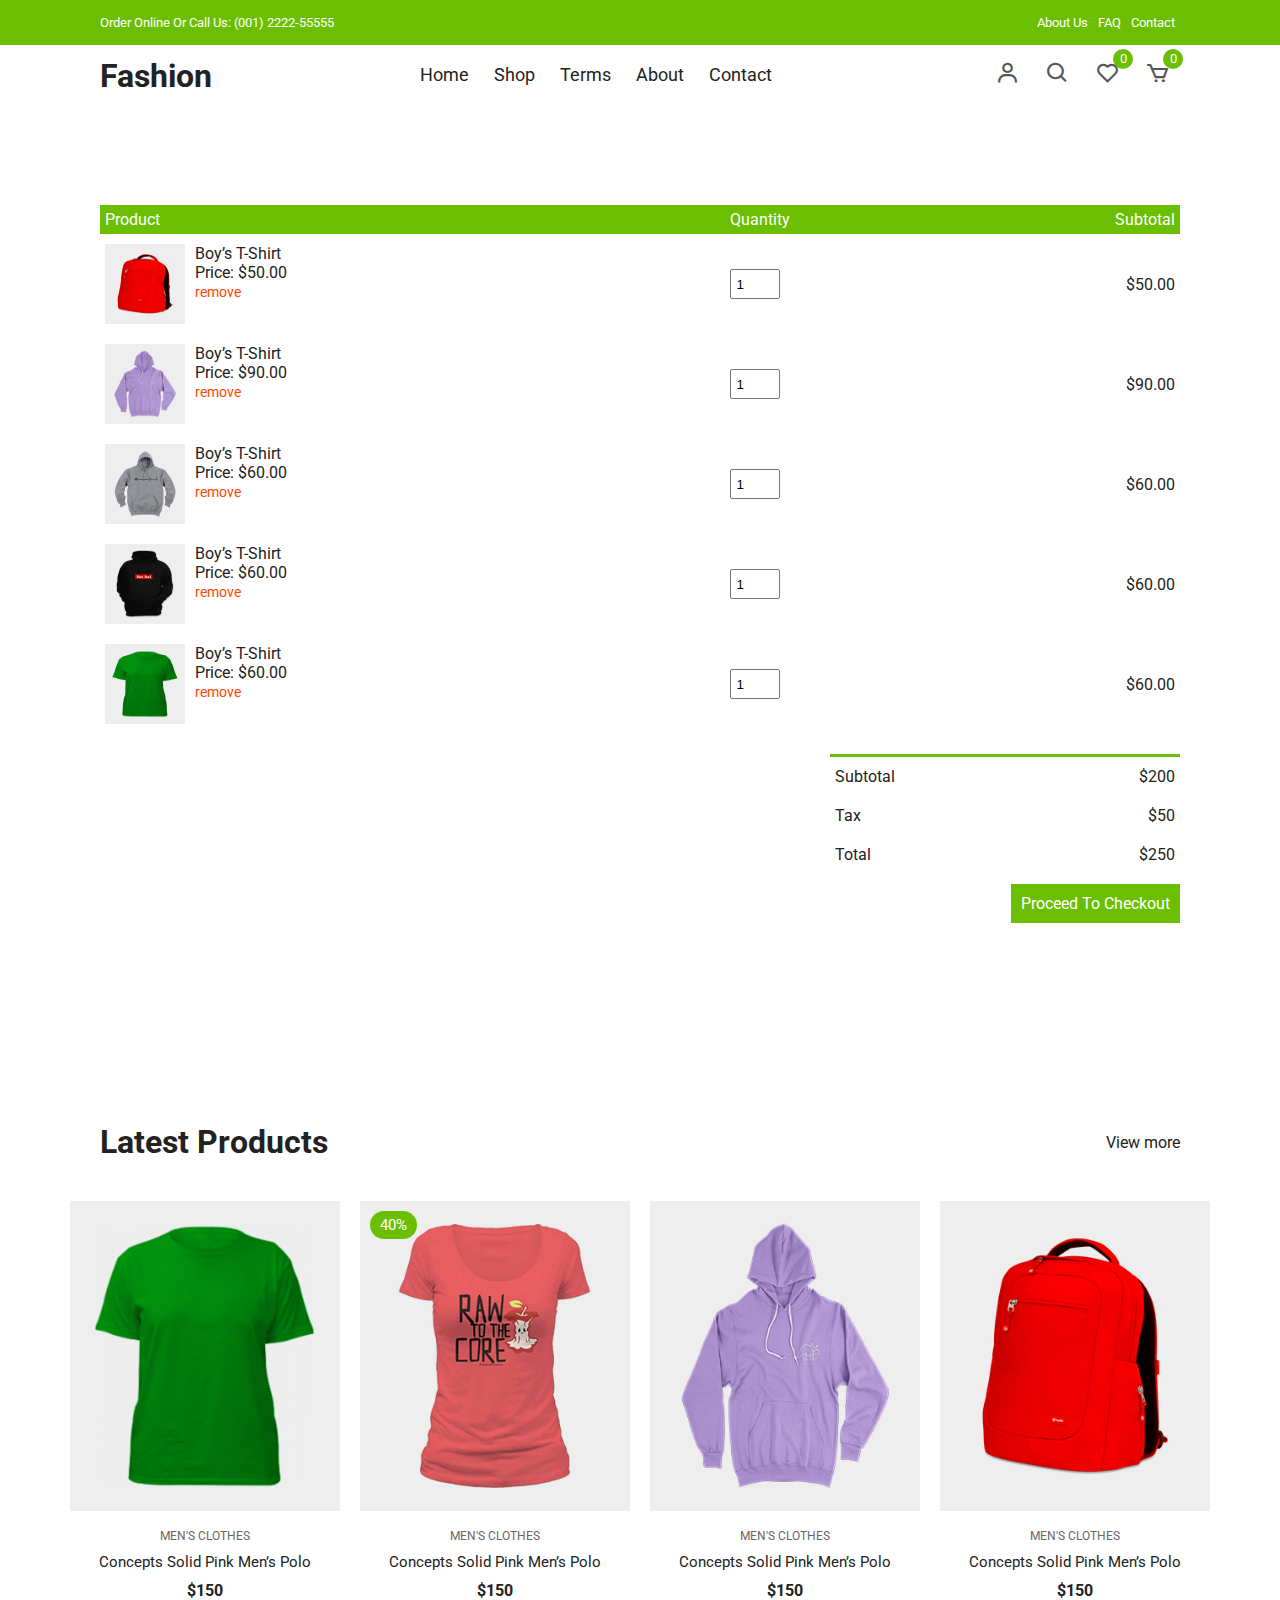
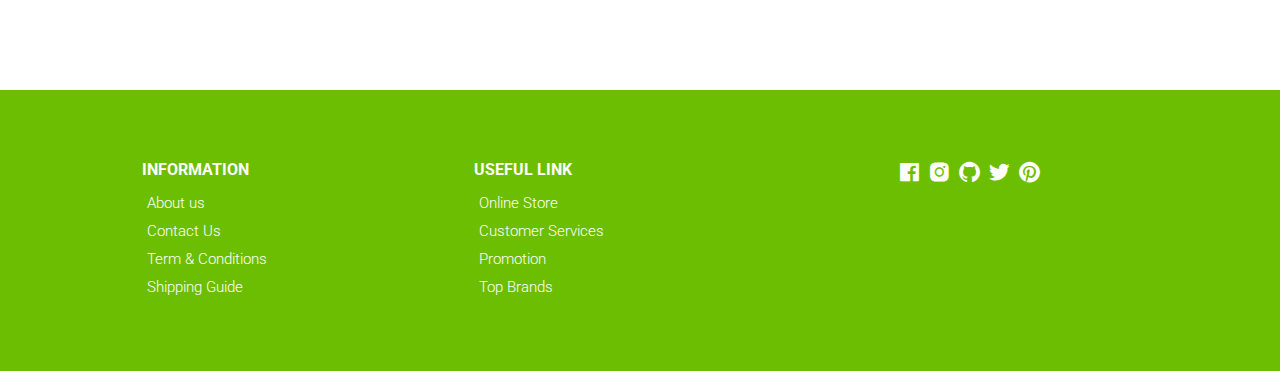
<file: FASHION STORE/cart.html>
<!DOCTYPE html>
<html lang="en">

<head>
    <meta charset="UTF-8" />
    <meta name="viewport" content="width=device-width, initial-scale=1.0" />
    <!-- Box icons -->
    <link rel="stylesheet" href="https://cdn.jsdelivr.net/npm/boxicons@latest/css/boxicons.min.css" />
    <!-- Custom StyleSheet -->
    <link rel="stylesheet" href="./css/styles.css" />
    <title>Your Cart</title>
</head>

<body>
    <!-- Navigation -->
    <div class="top-nav">
        <div class="container d-flex">
            <p>Order Online Or Call Us: (001) 2222-55555</p>
            <ul class="d-flex">
                <li><a href="#">About Us</a></li>
                <li><a href="#">FAQ</a></li>
                <li><a href="#">Contact</a></li>
            </ul>
        </div>
    </div>
    <div class="navigation">
        <div class="nav-center container d-flex">
            <a href="index.html" class="logo">
                <h1>Fashion</h1>
            </a>

            <ul class="nav-list d-flex">
                <li class="nav-item">
                    <a href="/" class="nav-link">Home</a>
                </li>
                <li class="nav-item">
                    <a href="product.html" class="nav-link">Shop</a>
                </li>
                <li class="nav-item">
                    <a href="#terms" class="nav-link">Terms</a>
                </li>
                <li class="nav-item">
                    <a href="#about" class="nav-link">About</a>
                </li>
                <li class="nav-item">
                    <a href="#contact" class="nav-link">Contact</a>
                </li>
                <li class="icons d-flex">
                    <a href="login.html" class="icon">
                        <i class="bx bx-user"></i>
                    </a>
                    <div class="icon">
                        <i class="bx bx-search"></i>
                    </div>
                    <div class="icon">
                        <i class="bx bx-heart"></i>
                        <span class="d-flex">0</span>
                    </div>
                    <a href="cart.html" class="icon">
                        <i class="bx bx-cart"></i>
                        <span class="d-flex">0</span>
                    </a>
                </li>
            </ul>

            <div class="icons d-flex">
                <a href="login.html" class="icon">
                    <i class="bx bx-user"></i>
                </a>
                <div class="icon">
                    <i class="bx bx-search"></i>
                </div>
                <div class="icon">
                    <i class="bx bx-heart"></i>
                    <span class="d-flex">0</span>
                </div>
                <a href="cart.html" class="icon">
                    <i class="bx bx-cart"></i>
                    <span class="d-flex">0</span>
                </a>
            </div>

            <div class="hamburger">
                <i class="bx bx-menu-alt-left"></i>
            </div>
        </div>
    </div>

    <!-- Cart Items -->
    <div class="container cart">
        <table>
            <tr>
                <th>Product</th>
                <th>Quantity</th>
                <th>Subtotal</th>
            </tr>
            <tr>
                <td>
                    <div class="cart-info">
                        <img src="./images/product-2.jpg" alt="" />
                        <div>
                            <p>Boy’s T-Shirt</p>
                            <span>Price: $50.00</span> <br />
                            <a href="#">remove</a>
                        </div>
                    </div>
                </td>
                <td><input type="number" value="1" min="1" /></td>
                <td>$50.00</td>
            </tr>
            <tr>
                <td>
                    <div class="cart-info">
                        <img src="./images/product-3.jpg" alt="" />
                        <div>
                            <p>Boy’s T-Shirt</p>
                            <span>Price: $90.00</span> <br />
                            <a href="#">remove</a>
                        </div>
                    </div>
                </td>
                <td><input type="number" value="1" min="1" /></td>
                <td>$90.00</td>
            </tr>
            <tr>
                <td>
                    <div class="cart-info">
                        <img src="./images/product-4.jpg" alt="" />
                        <div>
                            <p>Boy’s T-Shirt</p>
                            <span>Price: $60.00</span> <br />
                            <a href="#">remove</a>
                        </div>
                    </div>
                </td>
                <td><input type="number" value="1" min="1" /></td>
                <td>$60.00</td>
            </tr>
            <tr>
                <td>
                    <div class="cart-info">
                        <img src="./images/product-5.jpg" alt="" />
                        <div>
                            <p>Boy’s T-Shirt</p>
                            <span>Price: $60.00</span> <br />
                            <a href="#">remove</a>
                        </div>
                    </div>
                </td>
                <td><input type="number" value="1" min="1" /></td>
                <td>$60.00</td>
            </tr>
            <tr>
                <td>
                    <div class="cart-info">
                        <img src="./images/product-6.jpg" alt="" />
                        <div>
                            <p>Boy’s T-Shirt</p>
                            <span>Price: $60.00</span> <br />
                            <a href="#">remove</a>
                        </div>
                    </div>
                </td>
                <td><input type="number" value="1" min="1" /></td>
                <td>$60.00</td>
            </tr>
        </table>
        <div class="total-price">
            <table>
                <tr>
                    <td>Subtotal</td>
                    <td>$200</td>
                </tr>
                <tr>
                    <td>Tax</td>
                    <td>$50</td>
                </tr>
                <tr>
                    <td>Total</td>
                    <td>$250</td>
                </tr>
            </table>
            <a href="#" class="checkout btn">Proceed To Checkout</a>
        </div>
    </div>

    <!-- Latest Products -->
    <section class="section featured">
        <div class="top container">
            <h1>Latest Products</h1>
            <a href="#" class="view-more">View more</a>
        </div>
        <div class="product-center container">
            <div class="product-item">
                <div class="overlay">
                    <a href="" class="product-thumb">
                        <img src="./images/product-6.jpg" alt="" />
                    </a>
                </div>
                <div class="product-info">
                    <span>MEN'S CLOTHES</span>
                    <a href="">Concepts Solid Pink Men’s Polo</a>
                    <h4>$150</h4>
                </div>
                <ul class="icons">
                    <li><i class="bx bx-heart"></i></li>
                    <li><i class="bx bx-search"></i></li>
                    <li><i class="bx bx-cart"></i></li>
                </ul>
            </div>
            <div class="product-item">
                <div class="overlay">
                    <a href="" class="product-thumb">
                        <img src="./images/product-1.jpg" alt="" />
                    </a>
                    <span class="discount">40%</span>
                </div>
                <div class="product-info">
                    <span>MEN'S CLOTHES</span>
                    <a href="">Concepts Solid Pink Men’s Polo</a>
                    <h4>$150</h4>
                </div>
                <ul class="icons">
                    <li><i class="bx bx-heart"></i></li>
                    <li><i class="bx bx-search"></i></li>
                    <li><i class="bx bx-cart"></i></li>
                </ul>
            </div>
            <div class="product-item">
                <div class="overlay">
                    <a href="" class="product-thumb">
                        <img src="./images/product-3.jpg" alt="" />
                    </a>
                </div>
                <div class="product-info">
                    <span>MEN'S CLOTHES</span>
                    <a href="">Concepts Solid Pink Men’s Polo</a>
                    <h4>$150</h4>
                </div>
                <ul class="icons">
                    <li><i class="bx bx-heart"></i></li>
                    <li><i class="bx bx-search"></i></li>
                    <li><i class="bx bx-cart"></i></li>
                </ul>
            </div>
            <div class="product-item">
                <div class="overlay">
                    <a href="" class="product-thumb">
                        <img src="./images/product-2.jpg" alt="" />
                    </a>
                </div>
                <div class="product-info">
                    <span>MEN'S CLOTHES</span>
                    <a href="">Concepts Solid Pink Men’s Polo</a>
                    <h4>$150</h4>
                </div>
                <ul class="icons">
                    <li><i class="bx bx-heart"></i></li>
                    <li><i class="bx bx-search"></i></li>
                    <li><i class="bx bx-cart"></i></li>
                </ul>
            </div>
        </div>
    </section>

    <!-- Footer -->
    <footer class="footer">
        <div class="row">
            <div class="col d-flex">
                <h4>INFORMATION</h4>
                <a href="">About us</a>
                <a href="">Contact Us</a>
                <a href="">Term & Conditions</a>
                <a href="">Shipping Guide</a>
            </div>
            <div class="col d-flex">
                <h4>USEFUL LINK</h4>
                <a href="">Online Store</a>
                <a href="">Customer Services</a>
                <a href="">Promotion</a>
                <a href="">Top Brands</a>
            </div>
            <div class="col d-flex">
                <span><i class="bx bxl-facebook-square"></i></span>
                <span><i class="bx bxl-instagram-alt"></i></span>
                <span><i class="bx bxl-github"></i></span>
                <span><i class="bx bxl-twitter"></i></span>
                <span><i class="bx bxl-pinterest"></i></span>
            </div>
        </div>
    </footer>

    <!-- Custom Script -->
    <script src="./js/index.js"></script>
</body>

</html>
</file>
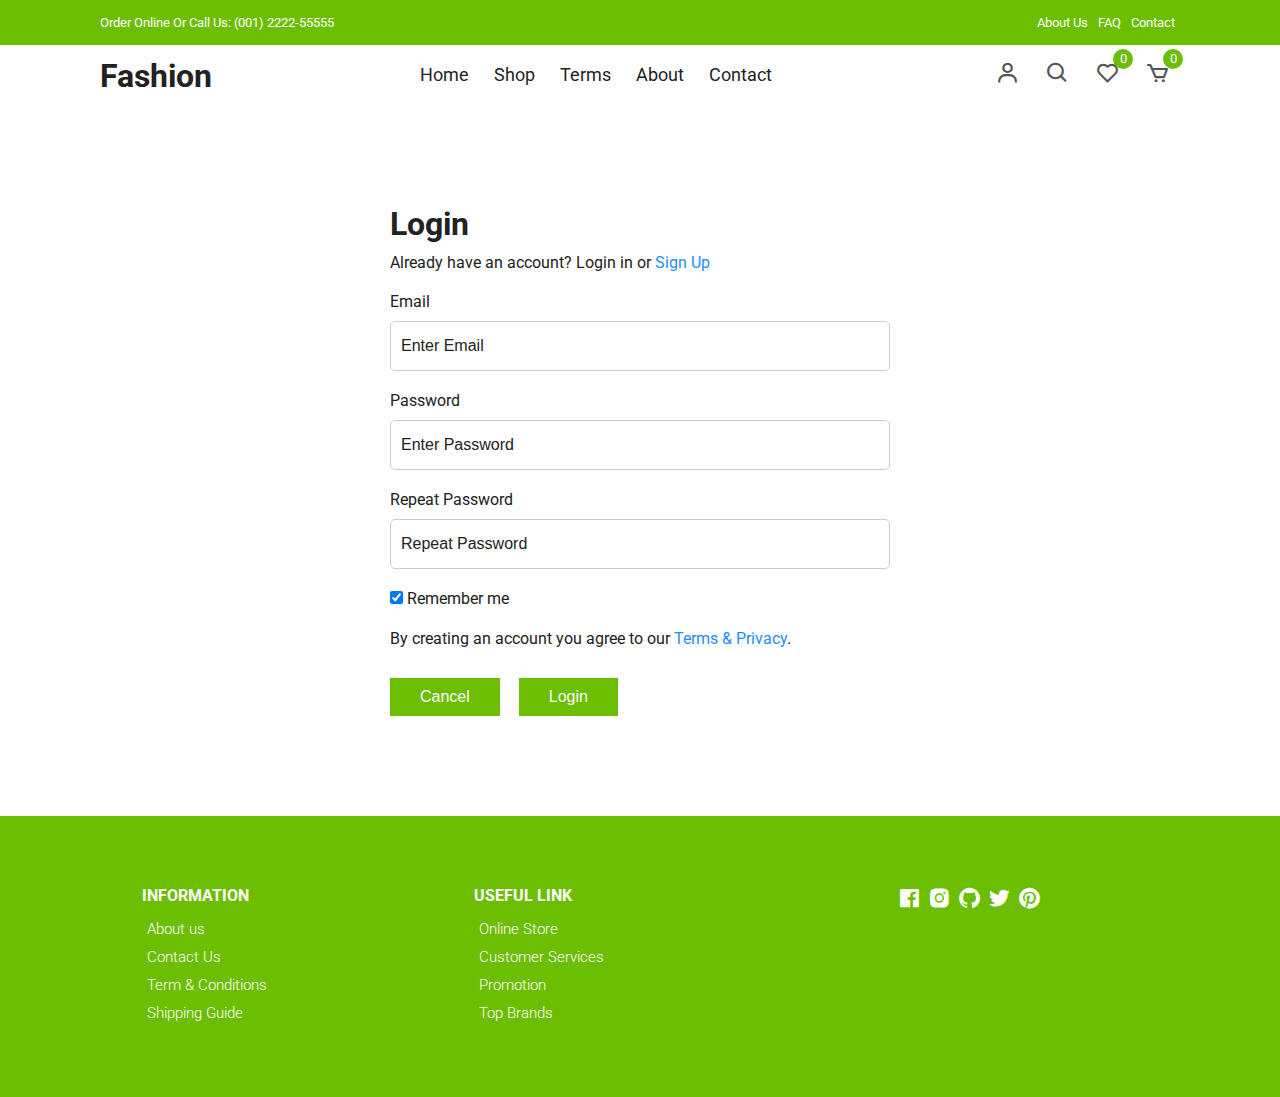
<file: FASHION STORE/login.html>
<!DOCTYPE html>
<html lang="en">

<head>
    <meta charset="UTF-8" />
    <meta name="viewport" content="width=device-width, initial-scale=1.0" />
    <!-- Box icons -->
    <link rel="stylesheet" href="https://cdn.jsdelivr.net/npm/boxicons@latest/css/boxicons.min.css" />
    <!-- Custom StyleSheet -->
    <link rel="stylesheet" href="./css/styles.css" />
    <title>Login</title>
</head>

<body>
    <!-- Navigation -->
    <div class="top-nav">
        <div class="container d-flex">
            <p>Order Online Or Call Us: (001) 2222-55555</p>
            <ul class="d-flex">
                <li><a href="#">About Us</a></li>
                <li><a href="#">FAQ</a></li>
                <li><a href="#">Contact</a></li>
            </ul>
        </div>
    </div>
    <div class="navigation">
        <div class="nav-center container d-flex">
            <a href="index.html" class="logo">
                <h1>Fashion</h1>
            </a>

            <ul class="nav-list d-flex">
                <li class="nav-item">
                    <a href="/" class="nav-link">Home</a>
                </li>
                <li class="nav-item">
                    <a href="product.html" class="nav-link">Shop</a>
                </li>
                <li class="nav-item">
                    <a href="#terms" class="nav-link">Terms</a>
                </li>
                <li class="nav-item">
                    <a href="#about" class="nav-link">About</a>
                </li>
                <li class="nav-item">
                    <a href="#contact" class="nav-link">Contact</a>
                </li>
                <li class="icons d-flex">
                    <a href="login.html" class="icon">
                        <i class="bx bx-user"></i>
                    </a>
                    <div class="icon">
                        <i class="bx bx-search"></i>
                    </div>
                    <div class="icon">
                        <i class="bx bx-heart"></i>
                        <span class="d-flex">0</span>
                    </div>
                    <a href="cart.html" class="icon">
                        <i class="bx bx-cart"></i>
                        <span class="d-flex">0</span>
                    </a>
                </li>
            </ul>

            <div class="icons d-flex">
                <a href="login.html" class="icon">
                    <i class="bx bx-user"></i>
                </a>
                <div class="icon">
                    <i class="bx bx-search"></i>
                </div>
                <div class="icon">
                    <i class="bx bx-heart"></i>
                    <span class="d-flex">0</span>
                </div>
                <a href="cart.html" class="icon">
                    <i class="bx bx-cart"></i>
                    <span class="d-flex">0</span>
                </a>
            </div>

            <div class="hamburger">
                <i class="bx bx-menu-alt-left"></i>
            </div>
        </div>
    </div>
    <!-- Login -->
    <div class="container">
        <div class="login-form">
            <form action="">
                <h1>Login</h1>
                <p>
                    Already have an account? Login in or
                    <a href="signup.html">Sign Up</a>
                </p>

                <label for="email">Email</label>
                <input type="text" placeholder="Enter Email" name="email" required />

                <label for="psw">Password</label>
                <input type="password" placeholder="Enter Password" name="psw" required />

                <label for="psw-repeat">Repeat Password</label>
                <input type="password" placeholder="Repeat Password" name="psw-repeat" required />

                <label>
            <input
              type="checkbox"
              checked="checked"
              name="remember"
              style="margin-bottom: 15px"
            />
            Remember me
          </label>

                <p>
                    By creating an account you agree to our
                    <a href="#">Terms & Privacy</a>.
                </p>

                <div class="buttons">
                    <button type="button" class="cancelbtn">Cancel</button>
                    <button type="submit" class="signupbtn">Login</button>
                </div>
            </form>
        </div>
    </div>

    <!-- Footer -->
    <footer class="footer">
        <div class="row">
            <div class="col d-flex">
                <h4>INFORMATION</h4>
                <a href="">About us</a>
                <a href="">Contact Us</a>
                <a href="">Term & Conditions</a>
                <a href="">Shipping Guide</a>
            </div>
            <div class="col d-flex">
                <h4>USEFUL LINK</h4>
                <a href="">Online Store</a>
                <a href="">Customer Services</a>
                <a href="">Promotion</a>
                <a href="">Top Brands</a>
            </div>
            <div class="col d-flex">
                <span><i class="bx bxl-facebook-square"></i></span>
                <span><i class="bx bxl-instagram-alt"></i></span>
                <span><i class="bx bxl-github"></i></span>
                <span><i class="bx bxl-twitter"></i></span>
                <span><i class="bx bxl-pinterest"></i></span>
            </div>
        </div>
    </footer>

    <!-- Custom Script -->
    <script src="./js/index.js"></script>
</body>

</html>
</file>
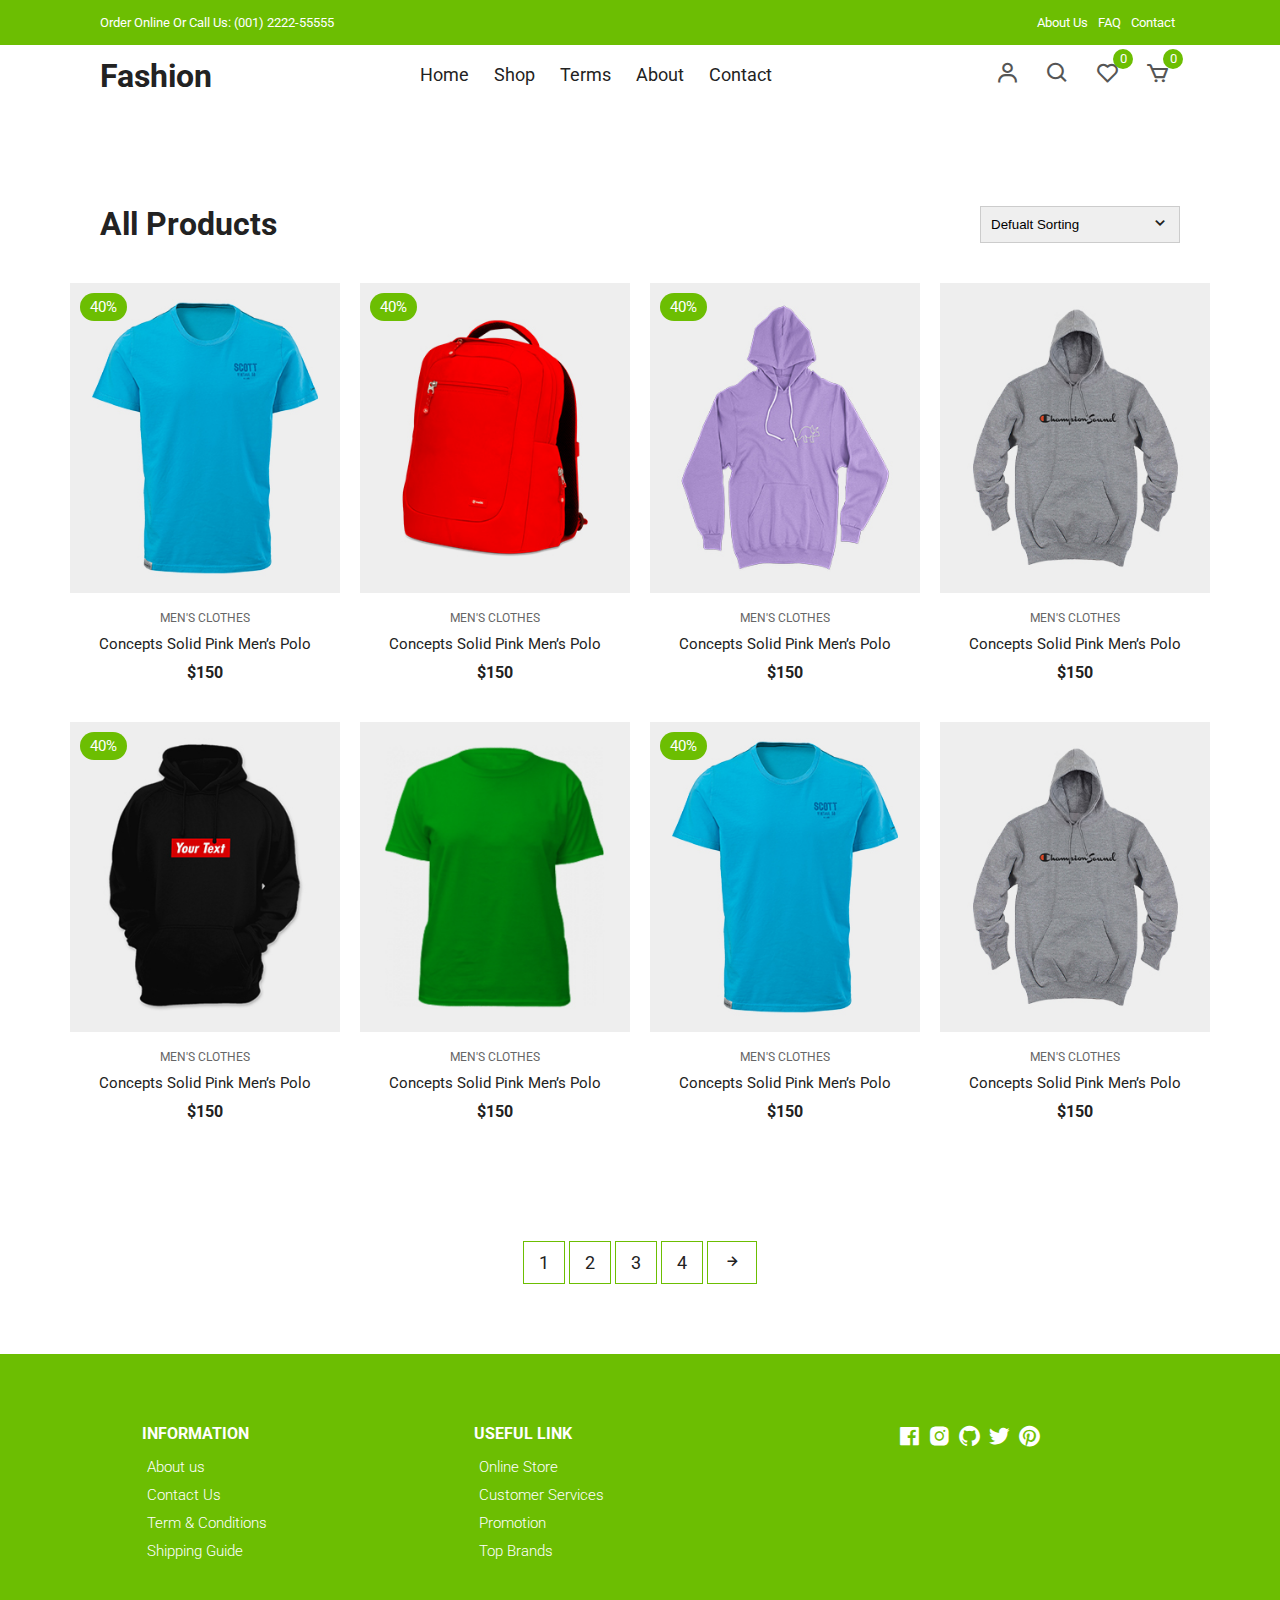
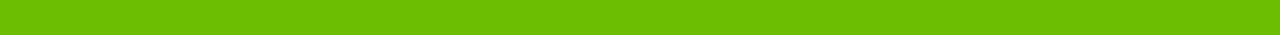
<file: FASHION STORE/product.html>
<!DOCTYPE html>
<html lang="en">

<head>
    <meta charset="UTF-8" />
    <meta name="viewport" content="width=device-width, initial-scale=1.0" />
    <!-- Box icons -->
    <link rel="stylesheet" href="https://cdn.jsdelivr.net/npm/boxicons@latest/css/boxicons.min.css" />
    <!-- Custom StyleSheet -->
    <link rel="stylesheet" href="./css/styles.css" />
    <title>Boy’s T-Shirt</title>
</head>

<body>
    <!-- Navigation -->
    <div class="top-nav">
        <div class="container d-flex">
            <p>Order Online Or Call Us: (001) 2222-55555</p>
            <ul class="d-flex">
                <li><a href="#">About Us</a></li>
                <li><a href="#">FAQ</a></li>
                <li><a href="#">Contact</a></li>
            </ul>
        </div>
    </div>
    <div class="navigation">
        <div class="nav-center container d-flex">
            <a href="index.html" class="logo">
                <h1>Fashion</h1>
            </a>

            <ul class="nav-list d-flex">
                <li class="nav-item">
                    <a href="/" class="nav-link">Home</a>
                </li>
                <li class="nav-item">
                    <a href="product.html" class="nav-link">Shop</a>
                </li>
                <li class="nav-item">
                    <a href="#terms" class="nav-link">Terms</a>
                </li>
                <li class="nav-item">
                    <a href="#about" class="nav-link">About</a>
                </li>
                <li class="nav-item">
                    <a href="#contact" class="nav-link">Contact</a>
                </li>
                <li class="icons d-flex">
                    <a href="login.html" class="icon">
                        <i class="bx bx-user"></i>
                    </a>
                    <div class="icon">
                        <i class="bx bx-search"></i>
                    </div>
                    <div class="icon">
                        <i class="bx bx-heart"></i>
                        <span class="d-flex">0</span>
                    </div>
                    <a href="cart.html" class="icon">
                        <i class="bx bx-cart"></i>
                        <span class="d-flex">0</span>
                    </a>
                </li>
            </ul>

            <div class="icons d-flex">
                <a href="login.html" class="icon">
                    <i class="bx bx-user"></i>
                </a>
                <div class="icon">
                    <i class="bx bx-search"></i>
                </div>
                <div class="icon">
                    <i class="bx bx-heart"></i>
                    <span class="d-flex">0</span>
                </div>
                <a href="cart.html" class="icon">
                    <i class="bx bx-cart"></i>
                    <span class="d-flex">0</span>
                </a>
            </div>

            <div class="hamburger">
                <i class="bx bx-menu-alt-left"></i>
            </div>
        </div>
    </div>

    <!-- All Products -->
    <section class="section all-products" id="products">
        <div class="top container">
            <h1>All Products</h1>
            <form>
                <select>
            <option value="1">Defualt Sorting</option>
            <option value="2">Sort By Price</option>
            <option value="3">Sort By Popularity</option>
            <option value="4">Sort By Sale</option>
            <option value="5">Sort By Rating</option>
          </select>
                <span><i class="bx bx-chevron-down"></i></span>
            </form>
        </div>
        <div class="product-center container">
            <div class="product-item">
                <div class="overlay">
                    <a href="productDetails.html" class="product-thumb">
                        <img src="./images/product-7.jpg" alt="" />
                    </a>
                    <span class="discount">40%</span>
                </div>
                <div class="product-info">
                    <span>MEN'S CLOTHES</span>
                    <a href="productDetails.html">Concepts Solid Pink Men’s Polo</a>
                    <h4>$150</h4>
                </div>
                <ul class="icons">
                    <li><i class="bx bx-heart"></i></li>
                    <li><i class="bx bx-search"></i></li>
                    <li><i class="bx bx-cart"></i></li>
                </ul>
            </div>
            <div class="product-item">
                <div class="overlay">
                    <a href="" class="product-thumb">
                        <img src="./images/product-2.jpg" alt="" />
                    </a>
                    <span class="discount">40%</span>
                </div>
                <div class="product-info">
                    <span>MEN'S CLOTHES</span>
                    <a href="">Concepts Solid Pink Men’s Polo</a>
                    <h4>$150</h4>
                </div>
                <ul class="icons">
                    <li><i class="bx bx-heart"></i></li>
                    <li><i class="bx bx-search"></i></li>
                    <li><i class="bx bx-cart"></i></li>
                </ul>
            </div>
            <div class="product-item">
                <div class="overlay">
                    <a href="" class="product-thumb">
                        <img src="./images/product-3.jpg" alt="" />
                    </a>
                    <span class="discount">40%</span>
                </div>
                <div class="product-info">
                    <span>MEN'S CLOTHES</span>
                    <a href="">Concepts Solid Pink Men’s Polo</a>
                    <h4>$150</h4>
                </div>
                <ul class="icons">
                    <li><i class="bx bx-heart"></i></li>
                    <li><i class="bx bx-search"></i></li>
                    <li><i class="bx bx-cart"></i></li>
                </ul>
            </div>
            <div class="product-item">
                <div class="overlay">
                    <a href="" class="product-thumb">
                        <img src="./images/product-4.jpg" alt="" />
                    </a>
                </div>
                <div class="product-info">
                    <span>MEN'S CLOTHES</span>
                    <a href="">Concepts Solid Pink Men’s Polo</a>
                    <h4>$150</h4>
                </div>
                <ul class="icons">
                    <li><i class="bx bx-heart"></i></li>
                    <li><i class="bx bx-search"></i></li>
                    <li><i class="bx bx-cart"></i></li>
                </ul>
            </div>
            <div class="product-item">
                <div class="overlay">
                    <a href="" class="product-thumb">
                        <img src="./images/product-5.jpg" alt="" />
                    </a>
                    <span class="discount">40%</span>
                </div>
                <div class="product-info">
                    <span>MEN'S CLOTHES</span>
                    <a href="">Concepts Solid Pink Men’s Polo</a>
                    <h4>$150</h4>
                </div>
                <ul class="icons">
                    <li><i class="bx bx-heart"></i></li>
                    <li><i class="bx bx-search"></i></li>
                    <li><i class="bx bx-cart"></i></li>
                </ul>
            </div>
            <div class="product-item">
                <div class="overlay">
                    <a href="" class="product-thumb">
                        <img src="./images/product-6.jpg" alt="" />
                    </a>
                </div>
                <div class="product-info">
                    <span>MEN'S CLOTHES</span>
                    <a href="">Concepts Solid Pink Men’s Polo</a>
                    <h4>$150</h4>
                </div>
                <ul class="icons">
                    <li><i class="bx bx-heart"></i></li>
                    <li><i class="bx bx-search"></i></li>
                    <li><i class="bx bx-cart"></i></li>
                </ul>
            </div>
            <div class="product-item">
                <div class="overlay">
                    <a href="" class="product-thumb">
                        <img src="./images/product-7.jpg" alt="" />
                    </a>
                    <span class="discount">40%</span>
                </div>
                <div class="product-info">
                    <span>MEN'S CLOTHES</span>
                    <a href="">Concepts Solid Pink Men’s Polo</a>
                    <h4>$150</h4>
                </div>
                <ul class="icons">
                    <li><i class="bx bx-heart"></i></li>
                    <li><i class="bx bx-search"></i></li>
                    <li><i class="bx bx-cart"></i></li>
                </ul>
            </div>
            <div class="product-item">
                <div class="overlay">
                    <a href="" class="product-thumb">
                        <img src="./images/product-4.jpg" alt="" />
                    </a>
                </div>
                <div class="product-info">
                    <span>MEN'S CLOTHES</span>
                    <a href="">Concepts Solid Pink Men’s Polo</a>
                    <h4>$150</h4>
                </div>
                <ul class="icons">
                    <li><i class="bx bx-heart"></i></li>
                    <li><i class="bx bx-search"></i></li>
                    <li><i class="bx bx-cart"></i></li>
                </ul>
            </div>
        </div>
    </section>
    <section class="pagination">
        <div class="container">
            <span>1</span> <span>2</span> <span>3</span> <span>4</span>
            <span><i class="bx bx-right-arrow-alt"></i></span>
        </div>
    </section>
    <!-- Footer -->
    <footer class="footer">
        <div class="row">
            <div class="col d-flex">
                <h4>INFORMATION</h4>
                <a href="">About us</a>
                <a href="">Contact Us</a>
                <a href="">Term & Conditions</a>
                <a href="">Shipping Guide</a>
            </div>
            <div class="col d-flex">
                <h4>USEFUL LINK</h4>
                <a href="">Online Store</a>
                <a href="">Customer Services</a>
                <a href="">Promotion</a>
                <a href="">Top Brands</a>
            </div>
            <div class="col d-flex">
                <span><i class="bx bxl-facebook-square"></i></span>
                <span><i class="bx bxl-instagram-alt"></i></span>
                <span><i class="bx bxl-github"></i></span>
                <span><i class="bx bxl-twitter"></i></span>
                <span><i class="bx bxl-pinterest"></i></span>
            </div>
        </div>
    </footer>
    <!-- Custom Script -->
    <script src="./js/index.js"></script>
</body>

</html>
</file>
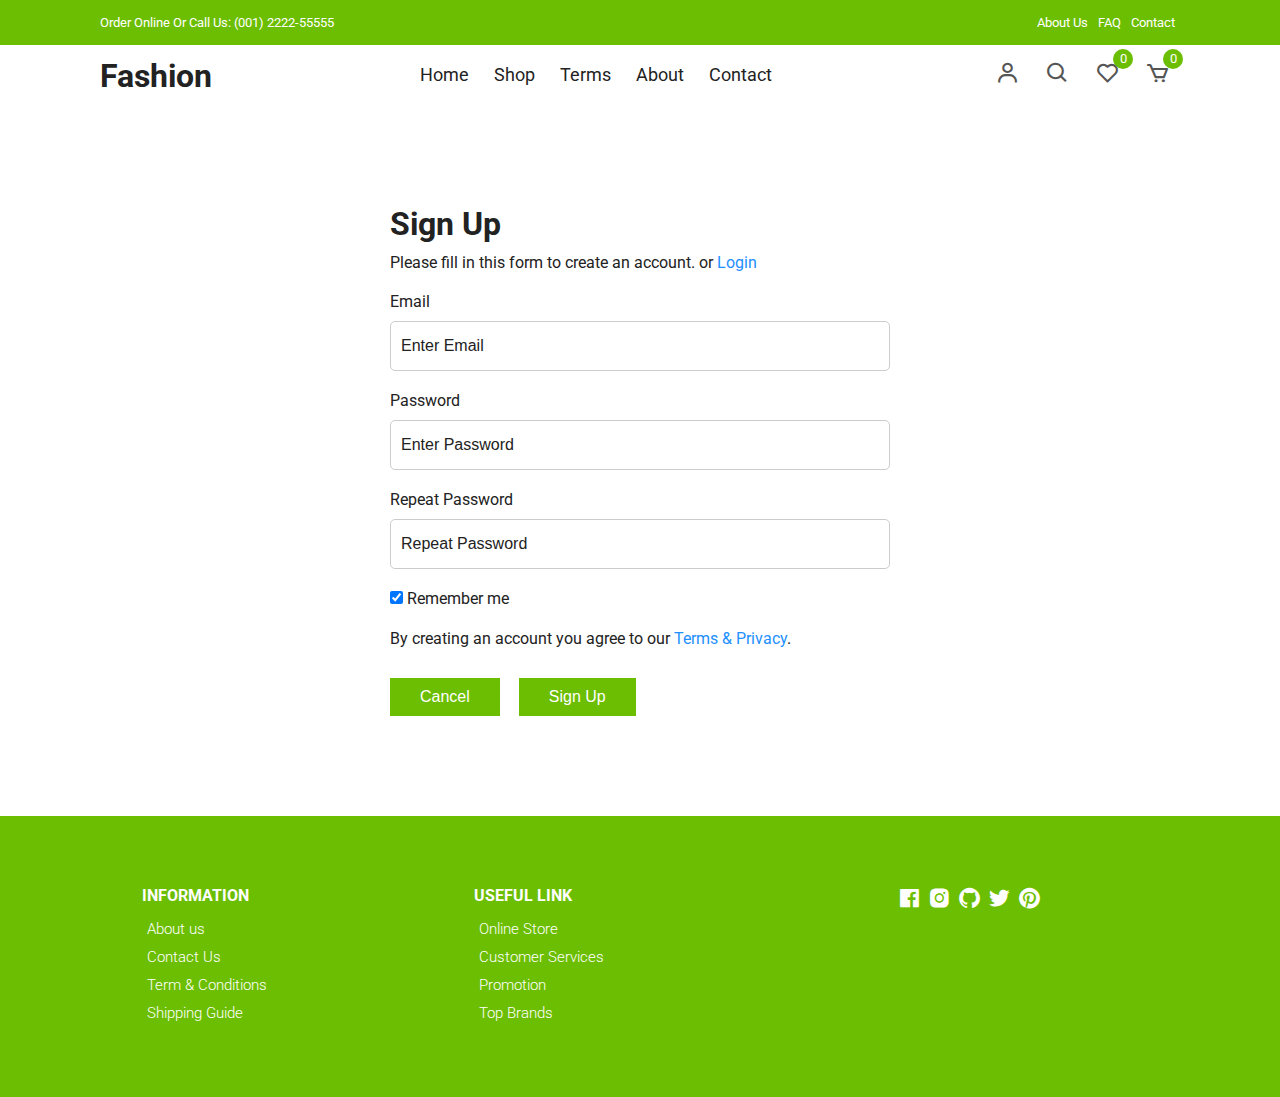
<file: FASHION STORE/signup.html>
<!DOCTYPE html>
<html lang="en">

<head>
    <meta charset="UTF-8" />
    <meta name="viewport" content="width=device-width, initial-scale=1.0" />
    <!-- Box icons -->
    <link rel="stylesheet" href="https://cdn.jsdelivr.net/npm/boxicons@latest/css/boxicons.min.css" />
    <!-- Custom StyleSheet -->
    <link rel="stylesheet" href="./css/styles.css" />
    <title>Sign Up</title>
</head>

<body>
    <!-- Navigation -->
    <div class="top-nav">
        <div class="container d-flex">
            <p>Order Online Or Call Us: (001) 2222-55555</p>
            <ul class="d-flex">
                <li><a href="#">About Us</a></li>
                <li><a href="#">FAQ</a></li>
                <li><a href="#">Contact</a></li>
            </ul>
        </div>
    </div>
    <div class="navigation">
        <div class="nav-center container d-flex">
            <a href="index.html" class="logo">
                <h1>Fashion</h1>
            </a>

            <ul class="nav-list d-flex">
                <li class="nav-item">
                    <a href="/" class="nav-link">Home</a>
                </li>
                <li class="nav-item">
                    <a href="product.html" class="nav-link">Shop</a>
                </li>
                <li class="nav-item">
                    <a href="#terms" class="nav-link">Terms</a>
                </li>
                <li class="nav-item">
                    <a href="#about" class="nav-link">About</a>
                </li>
                <li class="nav-item">
                    <a href="#contact" class="nav-link">Contact</a>
                </li>
                <li class="icons d-flex">
                    <a href="login.html" class="icon">
                        <i class="bx bx-user"></i>
                    </a>
                    <div class="icon">
                        <i class="bx bx-search"></i>
                    </div>
                    <div class="icon">
                        <i class="bx bx-heart"></i>
                        <span class="d-flex">0</span>
                    </div>
                    <a href="cart.html" class="icon">
                        <i class="bx bx-cart"></i>
                        <span class="d-flex">0</span>
                    </a>
                </li>
            </ul>

            <div class="icons d-flex">
                <a href="login.html" class="icon">
                    <i class="bx bx-user"></i>
                </a>
                <div class="icon">
                    <i class="bx bx-search"></i>
                </div>
                <div class="icon">
                    <i class="bx bx-heart"></i>
                    <span class="d-flex">0</span>
                </div>
                <a href="cart.html" class="icon">
                    <i class="bx bx-cart"></i>
                    <span class="d-flex">0</span>
                </a>
            </div>

            <div class="hamburger">
                <i class="bx bx-menu-alt-left"></i>
            </div>
        </div>
    </div>
    <!-- Login -->
    <div class="container">
        <div class="login-form">
            <form action="">
                <h1>Sign Up</h1>
                <p>
                    Please fill in this form to create an account. or
                    <a href="login.html">Login</a>
                </p>

                <label for="email">Email</label>
                <input type="text" placeholder="Enter Email" name="email" required />

                <label for="psw">Password</label>
                <input type="password" placeholder="Enter Password" name="psw" required />

                <label for="psw-repeat">Repeat Password</label>
                <input type="password" placeholder="Repeat Password" name="psw-repeat" required />

                <label>
            <input
              type="checkbox"
              checked="checked"
              name="remember"
              style="margin-bottom: 15px"
            />
            Remember me
          </label>

                <p>
                    By creating an account you agree to our
                    <a href="#">Terms & Privacy</a>.
                </p>

                <div class="buttons">
                    <button type="button" class="cancelbtn">Cancel</button>
                    <button type="submit" class="signupbtn">Sign Up</button>
                </div>
            </form>
        </div>
    </div>

    <!-- Footer -->
    <footer class="footer">
        <div class="row">
            <div class="col d-flex">
                <h4>INFORMATION</h4>
                <a href="">About us</a>
                <a href="">Contact Us</a>
                <a href="">Term & Conditions</a>
                <a href="">Shipping Guide</a>
            </div>
            <div class="col d-flex">
                <h4>USEFUL LINK</h4>
                <a href="">Online Store</a>
                <a href="">Customer Services</a>
                <a href="">Promotion</a>
                <a href="">Top Brands</a>
            </div>
            <div class="col d-flex">
                <span><i class="bx bxl-facebook-square"></i></span>
                <span><i class="bx bxl-instagram-alt"></i></span>
                <span><i class="bx bxl-github"></i></span>
                <span><i class="bx bxl-twitter"></i></span>
                <span><i class="bx bxl-pinterest"></i></span>
            </div>
        </div>
    </footer>

    <!-- Custom Script -->
    <script src="./js/index.js"></script>
</body>

</html>
</file>
<file: FASHION STORE/css/styles.css>
/* Fonts */

@import url('https://fonts.googleapis.com/css2?family=Roboto:wght@100;300;400;500;700&display=swap');

/* Color Variables */

:root {
    --white: #fff;
    --black: #222;
    --green: #6cbe02;
    --grey1: #f0f0f0;
    --grey2: #e9d7d3;
}


/* Basic Reset */

*,
*::before,
*::after {
    margin: 0;
    padding: 0;
    box-sizing: inherit;
}

html {
    scroll-behavior: smooth;
    box-sizing: border-box;
    font-size: 62.5%;
}

body {
    font-family: 'Roboto', sans-serif;
    font-size: 1.6rem;
    background-color: var(--white);
    color: var(--black);
    font-weight: 400;
    font-style: normal;
}

a {
    text-decoration: none;
    color: var(--black);
}

li {
    list-style: none;
}

.container {
    max-width: 114rem;
    margin: 0 auto;
    padding: 0 3rem;
}

.d-flex {
    display: flex;
    align-items: center;
}


/* 
=================
Header
=================
*/

.header {
    position: relative;
    min-height: 100vh;
    overflow-x: hidden;
}

.top-nav {
    background-color: var(--green);
    font-size: 1.3rem;
    color: var(--white);
}

.top-nav div {
    justify-content: space-between;
    height: 4.5rem;
}

.top-nav a {
    color: var(--white);
    padding: 0 0.5rem;
}


/* 
=================
Navigation
=================
*/

.navigation {
    height: 6rem;
    line-height: 6rem;
}

.nav-center {
    justify-content: space-between;
}

.nav-list .icons {
    display: none;
}

.nav-center .nav-item:not(:last-child) {
    margin-right: 0.5rem;
}

.nav-center .nav-link {
    font-size: 1.8rem;
    padding: 1rem;
}

.nav-center .nav-link:hover {
    color: var(--green);
}

.nav-center .hamburger {
    display: none;
    font-size: 2.3rem;
    color: var(--black);
    cursor: pointer;
}


/* Icons */

.icon {
    cursor: pointer;
    font-size: 2.5rem;
    padding: 0 1rem;
    color: #555;
    position: relative;
}

.icon:not(:last-child) {
    margin-right: 0.5rem;
}

.icon span {
    position: absolute;
    top: 3px;
    right: -3px;
    background-color: var(--green);
    color: var(--white);
    border-radius: 50%;
    font-size: 1.3rem;
    height: 2rem;
    width: 2rem;
    justify-content: center;
}

@media only screen and (max-width: 768px) {
    .nav-list {
        position: fixed;
        top: 12%;
        left: -35rem;
        flex-direction: column;
        align-items: flex-start;
        box-shadow: 5px 5px 10px rgba(0, 0, 0, 0.2);
        background-color: white;
        height: 100%;
        width: 0%;
        max-width: 35rem;
        z-index: 100;
        transition: all 300ms ease-in-out;
    }
    .nav-list.open {
        left: 0;
        width: 100%;
    }
    .nav-list .nav-item {
        margin: 0 0 1rem 0;
        width: 100%;
    }
    .nav-list .nav-link {
        font-size: 2rem;
        color: var(--black);
    }
    .nav-center .hamburger {
        display: block;
        color: var(--black);
        font-size: 3rem;
    }
    .icons {
        display: none;
    }
    .nav-list .icons {
        display: flex;
    }
    .top-nav ul {
        display: none;
    }
    .top-nav div {
        justify-content: center;
        height: 3rem;
    }
}


/* 
=================
Hero Area
=================
*/

.hero,
.hero .glide__slides {
    background-color: var(--grey2);
    position: relative;
    height: calc(100vh - 6rem);
    margin: 0 4rem;
    overflow: hidden;
}

.hero .center {
    display: flex;
    align-items: center;
    justify-content: center;
    position: relative;
    height: 100%;
    padding-top: 3rem;
}

.hero .left {
    position: absolute;
    top: 0%;
    left: 25rem;
    opacity: 0;
    transition: all 1000ms ease-in-out;
}

.hero .left h1 {
    font-size: 5rem;
    margin: 1rem 0;
}

.hero .left p {
    font-size: 1.6rem;
    margin-bottom: 1rem;
}

.hero .left .hero-btn {
    display: inline-block;
    padding: 1rem 3rem;
    font-size: 1.6rem;
    margin-top: 1rem;
    background-color: var(--green);
    color: white;
}

.hero .right {
    flex: 0 0 50%;
    height: 100%;
    position: relative;
    text-align: center;
}

.hero .right img {
    position: absolute;
    width: 55rem;
    opacity: 0;
    transition: all 1000ms ease-in-out;
}

.center .right img.img1 {
    width: 85%;
    right: -25%;
    bottom: -50%;
}

.center .right img.img2 {
    width: 90%;
    right: -40%;
    bottom: -40%;
}

.glide__slide--active .center .right img {
    bottom: -3%;
    opacity: 1;
}

.glide__slide--active .left {
    opacity: 1;
    top: 35%;
}


/*
======================
Hero Media Query
======================
*/

@media only screen and (max-width: 1500px) {
    .hero .left {
        left: 0;
    }
}

@media only screen and (max-width: 999px) {
    .glide__slide--active .left {
        top: 15%;
    }
    .center .right img.img1 {
        width: 90%;
    }
    .center .right img.img2 {
        width: 100%;
    }
}

@media only screen and (max-width: 567px) {
    .center .right img.img1 {
        width: 30rem;
    }
    .center .right img.img2 {
        width: 33rem;
    }
    .hero,
    .hero .glide__slides {
        margin: 0;
        padding: 0 3rem;
    }
    .hero .left h1 {
        font-size: 3rem;
    }
    .hero .left span {
        font-size: 1.4rem;
    }
    .hero .left p {
        font-size: 1.5rem;
        width: 80%;
    }
}


/* Category Section */

.section {
    padding: 10rem 0 5rem 0;
    overflow: hidden;
}

.cat-center {
    display: flex;
    align-items: center;
    justify-content: center;
    max-width: 114rem;
    margin: auto;
    padding: 0 3rem;
}

.cat-center .cat {
    max-width: 37rem;
    height: 25rem;
    overflow: hidden;
    position: relative;
    cursor: pointer;
    text-align: center;
}

.cat-center .cat:not(:last-child) {
    margin-right: 3rem;
}

.cat-center .cat img {
    width: 36.5rem;
    height: 100%;
    margin: auto;
    object-fit: cover;
    transition: all 2s ease;
}

.cat-center .cat:hover img {
    transform: scale(1.1);
}

.cat-center .cat div {
    position: absolute;
    bottom: 15%;
    left: 50%;
    transform: translateX(-50%);
    background-color: var(--white);
    width: 18rem;
    height: 5rem;
    line-height: 5rem;
    text-align: center;
    font-size: 2rem;
    font-weight: 500;
}

@media only screen and (max-width: 1200px) {
    .cat-center .cat img {
        width: 30rem;
    }
}

@media only screen and (max-width: 967px) {
    .cat-center .cat {
        max-width: 25rem;
        height: 20rem;
    }
    .cat-center .cat img {
        width: 25rem;
    }
}

@media only screen and (max-width: 768px) {
    .section {
        padding: 5rem 0;
    }
    .cat-center {
        flex-direction: column;
        padding: 3rem;
    }
    .cat-center .cat {
        max-width: 100%;
        height: 30rem;
    }
    .cat-center .cat:not(:last-child) {
        margin-right: 0rem;
        margin-bottom: 5rem;
    }
    .cat-center .cat img {
        width: 100%;
    }
}


/* New Arrivals */

.title {
    text-align: center;
    margin-bottom: 5rem;
}

.title h1 {
    font-size: 3rem;
    text-transform: uppercase;
    margin-bottom: 1rem;
    font-weight: 500;
}

.product-center {
    display: flex;
    align-items: center;
    justify-content: center;
    flex-wrap: wrap;
    max-width: 120rem;
    margin: 0 auto;
    padding: 0 2rem;
}

.product-item {
    position: relative;
    width: 27rem;
    margin: 0 auto;
    margin-bottom: 3rem;
}

.product-thumb img {
    width: 100%;
    height: 31rem;
    object-fit: cover;
    transition: all 500ms linear;
}

.product-info {
    padding: 1rem;
    text-align: center;
}

.product-info span {
    display: inline-block;
    font-size: 1.2rem;
    color: #666;
    margin-bottom: 1rem;
}

.product-info a {
    font-size: 1.5rem;
    display: block;
    margin-bottom: 1rem;
    transition: all 300ms ease;
}

.product-info a:hover {
    color: var(--green);
}

.product-item .icons {
    position: absolute;
    left: 50%;
    top: 35%;
    transform: translateX(-50%);
    display: flex;
    align-items: center;
}

.product-item .icons li {
    background-color: var(--white);
    text-align: center;
    padding: 1rem 1.5rem;
    font-size: 2.3rem;
    cursor: pointer;
    transition: 300ms ease-out;
    transform: translateY(20px);
    visibility: hidden;
    opacity: 0;
}

.product-item .icons li:first-child {
    transition-delay: 0.1s;
}

.product-item .icons li:nth-child(2) {
    transition-delay: 0.2s;
}

.product-item .icons li:nth-child(3) {
    transition-delay: 0.3s;
}

.product-item:hover .icons li {
    visibility: visible;
    opacity: 1;
    transform: translateY(0);
}

.product-item .icons li:not(:last-child) {
    margin-right: 0.5rem;
}

.product-item .icons li:hover {
    background-color: var(--green);
    color: var(--white);
}

.product-item .overlay {
    position: relative;
    overflow: hidden;
    cursor: pointer;
    width: 100%;
}

.product-item .overlay::after {
    content: '';
    position: absolute;
    top: 0;
    left: 0;
    width: 100%;
    height: 100%;
    background-color: rgba(0, 0, 0, 0.5);
    visibility: hidden;
    opacity: 0;
    transition: 300ms ease-out;
}

.product-item:hover .overlay::after {
    visibility: visible;
    opacity: 1;
}

.product-item:hover .product-thumb img {
    transform: scale(1.1);
}

.product-item .discount {
    position: absolute;
    top: 1rem;
    left: 1rem;
    background-color: var(--green);
    padding: 0.5rem 1rem;
    color: var(--white);
    border-radius: 2rem;
    font-size: 1.5rem;
}

@media only screen and (max-width: 567px) {
    .product-center {
        max-width: 100%;
        padding: 0 1rem;
    }
    .product-item {
        width: 40%;
        margin-bottom: 3rem;
    }
    .product-thumb img {
        height: 20rem;
    }
    .product-item {
        margin-right: 2rem;
    }
    .product-item .icons li {
        padding: 0.5rem 1rem;
        font-size: 1.8rem;
    }
}


/* Banner */

.banner {
    position: relative;
    background-color: var(--grey2);
    padding: 14rem 20%;
}

.banner .right img {
    position: absolute;
    bottom: 0;
    right: 10%;
    width: 75rem;
}

.banner .trend,
.banner p {
    display: block;
    font-size: 2rem;
    font-weight: 300;
    margin-bottom: 1.5rem;
}

.banner h1 {
    font-size: 5.4rem;
    color: var(--black);
    margin-bottom: 1.5rem;
}

.banner .btn {
    display: inline-block;
    margin-top: 2rem;
}

@media only screen and (max-width: 1500px) {
    .banner {
        padding: 14rem;
    }
    .banner .right img {
        right: 3rem;
        width: 70rem;
    }
}

@media only screen and (max-width: 996px) {
    .banner {
        padding: 8rem 2rem;
    }
    .banner .trend,
    .banner p {
        font-size: 1.5rem;
    }
    .banner h1 {
        font-size: 4rem;
    }
    .banner .right img {
        right: -6%;
        width: 50rem;
    }
}

@media only screen and (max-width: 768px) {
    .banner {
        display: grid;
        grid-template-columns: 1fr;
        height: 80vh;
    }
    .banner .left {
        width: 100%;
        margin-bottom: 3rem;
    }
    .banner .right {
        flex: 0 0 50%;
    }
    .banner .right img {
        right: 0;
        width: 50rem;
        left: 50%;
        transform: translateX(-50%);
    }
}

@media only screen and (max-width: 567px) {
    .banner {
        padding: 8rem 5rem;
    }
    .banner .trend,
    .banner p {
        font-size: 1.3rem;
        margin-bottom: 1rem;
    }
    .banner h1 {
        font-size: 3rem;
        margin-bottom: 1rem;
    }
    .banner .btn {
        padding: 0.8rem 1.7rem;
        font-size: 1.4rem;
    }
    .banner .right img {
        width: 45rem;
    }
}


/* Contact */

.contact {
    background-color: var(--black);
    color: var(--white);
    padding: 10rem 20rem;
}

.contact .row {
    display: grid;
    grid-template-columns: 1fr 1fr;
    align-items: center;
}

.contact .row .col h2 {
    margin-bottom: 1.5rem;
}

.contact .row .col p {
    width: 70%;
    margin-bottom: 2rem;
}

.btn-1 {
    background-color: var(--green);
    color: var(--white);
    display: inline-block;
    border-radius: 1rem;
    padding: 1rem 2rem;
}

.contact form div {
    position: relative;
    width: 80%;
    margin: 0 auto;
}

.contact form input {
    font-family: 'Roboto', sans-serif;
    text-indent: 2rem;
    width: 100%;
    border-radius: 1rem;
    padding: 1.5rem 0;
    outline: none;
    border: none;
}

.contact form a {
    position: absolute;
    top: 0;
    right: 0;
    background-color: var(--green);
    color: white;
    margin: 0.5rem;
    padding: 1rem 3rem;
    border-radius: 1rem;
}

@media only screen and (max-width: 996px) {
    .contact {
        padding: 8rem 8rem;
    }
}

@media only screen and (max-width: 768px) {
    .contact .row {
        grid-template-columns: 1fr;
        gap: 5rem 0;
    }
    .contact form div {
        width: 100%;
    }
}

@media only screen and (max-width: 567px) {
    .contact {
        padding: 8rem 1rem;
    }
}


/* Footer */

.footer {
    padding: 7rem 1rem;
    background-color: var(--green);
}

footer .row {
    display: grid;
    grid-template-columns: 1fr 1fr 1fr;
    max-width: 99.6rem;
    margin: 0 auto;
}

.footer .col {
    flex-direction: column;
    color: var(--white);
    align-items: flex-start;
}

.footer .col:last-child {
    flex-direction: row;
    justify-content: center;
}

.footer .col:last-child span {
    font-size: 2.5rem;
    margin-right: 0.5rem;
    color: var(--white);
}

.footer .col a {
    color: var(--white);
    font-size: 1.5rem;
    padding: 0.5rem;
    font-weight: 300;
}

.footer .col h4 {
    margin-bottom: 1rem;
}

@media only screen and (max-width: 567px) {
    footer .row {
        grid-template-columns: 1fr;
        row-gap: 3rem;
    }
}


/* Popup */

.popup {
    position: fixed;
    top: 0;
    left: 0;
    width: 100%;
    height: 100vh;
    background-color: rgba(0, 0, 0, 0.5);
    z-index: 9999;
    transition: 0.3s;
    transform: scale(1);
}

.popup-content {
    position: absolute;
    top: 50%;
    left: 50%;
    width: 90%;
    max-width: 110rem;
    margin: 0 auto;
    height: 55rem;
    transform: translate(-50%, -50%);
    padding: 1.6rem;
    display: table;
    overflow: hidden;
    background-color: var(--white);
}

.popup-close {
    display: flex;
    align-items: center;
    justify-content: center;
    position: absolute;
    top: 2rem;
    right: 2rem;
    padding: 0.5rem;
    background-color: var(--green);
    border-radius: 50%;
    cursor: pointer;
}

.popup-close {
    font-size: 3rem;
    color: white;
}

.popup-left {
    display: table-cell;
    width: 50%;
    height: 100%;
    vertical-align: middle;
}

.popup-right {
    display: table-cell;
    width: 50%;
    vertical-align: middle;
    padding: 3rem 5rem;
}

.popup-img-container {
    width: 100%;
    overflow: hidden;
}

.popup-img-container img.popup-img {
    display: block;
    width: 60rem;
    height: 45rem;
    max-width: 100%;
    border-radius: 1rem;
    object-fit: cover;
}

.right-content {
    text-align: center;
    width: 85%;
    margin: 0 auto;
}

.right-content h1 {
    font-size: 4rem;
    color: #000;
    margin-bottom: 1.6rem;
}

.right-content h1 span {
    color: var(--green);
}

.right-content p {
    font-size: 1.6rem;
    color: #555;
    margin-bottom: 1.6rem;
}

.popup-form {
    width: 100%;
    padding: 1.5rem 0;
    text-indent: 1rem;
    margin-bottom: 1.6rem;
    border-radius: 3rem;
    background-color: var(--green);
    color: white;
    font-size: 1.8rem;
    border: none;
}

.popup-form::placeholder {
    color: white;
}

.popup-form:focus {
    outline: none;
}

.right-content a:link,
.right-content a:visited {
    display: inline-block;
    padding: 1.8rem 5rem;
    border-radius: 3rem;
    font-weight: 700;
    color: var(--white);
    background-color: var(--black);
    border: 1px solid var(--grey2);
    transition: 0.3s;
}

.right-content a:hover {
    background-color: var(--green);
    border: 1px solid var(--grey2);
    color: var(--black);
}

.hide-popup {
    transform: scale(0.2);
    opacity: 0;
    visibility: hidden;
}

@media only screen and (max-width: 1200px) {
    .right-content {
        width: 100%;
    }
    .right-content h1 {
        font-size: 3.5rem;
        margin-bottom: 1.3rem;
    }
}

@media only screen and (max-width: 998px) {
    .popup-right {
        width: 100%;
    }
    .popup-left {
        display: none;
    }
    .right-content h1 {
        font-size: 5rem;
    }
}

@media only screen and (max-width: 768px) {
    .right-content h1 {
        font-size: 4rem;
    }
    .right-content p {
        font-size: 1.6rem;
    }
    .popup-form {
        width: 90%;
        margin: 0 auto;
        padding: 1.8rem 0;
        margin-bottom: 1.5rem;
    }
    .goto-top:link,
    .goto-top:visited {
        right: 5%;
        bottom: 5%;
    }
}

@media only screen and (max-width: 568px) {
    .popup-right {
        padding: 0 1.6rem;
    }
    .popup-content {
        height: 35rem;
        width: 90%;
        margin: 0 auto;
    }
    .right-content {
        width: 100%;
    }
    .right-content h1 {
        font-size: 3rem;
    }
    .right-content p {
        font-size: 1.4rem;
    }
    .popup-form {
        width: 100%;
        padding: 1.5rem 0;
        margin-bottom: 1.3rem;
    }
    .right-content a:link,
    .right-content a:visited {
        padding: 1.5rem 3rem;
    }
    .popup-close {
        top: 1rem;
        right: 1rem;
        padding: 0.5rem;
    }
}


/* All Products */

.section .top {
    display: flex;
    align-items: center;
    justify-content: space-between;
    margin-bottom: 4rem;
}

.all-products .top select {
    font-family: 'Poppins', sans-serif;
    width: 20rem;
    padding: 1rem;
    border: 1px solid #ccc;
    appearance: none;
    outline: none;
}

form {
    position: relative;
    z-index: 1;
}

form span {
    position: absolute;
    top: 50%;
    right: 1rem;
    transform: translateY(-50%);
    font-size: 2rem;
    z-index: 0;
}

@media only screen and (max-width: 768px) {
    .all-products .top select {
        width: 15rem;
    }
}


/* Pagination */

.pagination {
    display: flex;
    align-items: center;
    padding: 3rem 0 5rem 0;
}

.pagination span {
    display: inline-block;
    padding: 1rem 1.5rem;
    border: 1px solid var(--green);
    font-size: 1.8rem;
    margin-bottom: 2rem;
    cursor: pointer;
    transition: all 300ms ease-in-out;
}

.pagination span:hover {
    border: 1px solid var(--green);
    background-color: var(--green);
    color: #fff;
}


/* Cart Items */

.cart {
    margin: 10rem auto;
}

table {
    width: 100%;
    border-collapse: collapse;
}

.cart-info {
    display: flex;
    flex-wrap: wrap;
}

th {
    text-align: left;
    padding: 0.5rem;
    color: #fff;
    background-color: var(--green);
    font-weight: normal;
}

td {
    padding: 1rem 0.5rem;
}

td input {
    width: 5rem;
    height: 3rem;
    padding: 0.5rem;
}

td a {
    color: orangered;
    font-size: 1.4rem;
}

td img {
    width: 8rem;
    height: 8rem;
    margin-right: 1rem;
}

.total-price {
    display: flex;
    align-items: flex-end;
    flex-direction: column;
    margin-top: 2rem;
}

.total-price table {
    border-top: 3px solid var(--green);
    width: 100%;
    max-width: 35rem;
}

td:last-child {
    text-align: right;
}

th:last-child {
    text-align: right;
}

.checkout {
    display: inline-block;
    background-color: var(--green);
    color: white;
    padding: 1rem;
    margin-top: 1rem;
}

@media only screen and (max-width: 567px) {
    .cart-info p {
        display: none;
    }
}


/* Product Details */

.product-detail .details {
    display: grid;
    grid-template-columns: 1fr 1.2fr;
    gap: 7rem;
}

.product-detail .left {
    display: flex;
    flex-direction: column;
}

.product-detail .left .main {
    text-align: center;
    background-color: #f6f2f1;
    margin-bottom: 2rem;
    height: 45rem;
}

.product-detail .left .main img {
    object-fit: cover;
    height: 100%;
    width: 100%;
}

.product-detail .right span {
    display: inline-block;
    font-size: 1.5rem;
    margin-bottom: 1rem;
}

.product-detail .right h1 {
    font-size: 4rem;
    line-height: 1.2;
    margin-bottom: 2rem;
}

.product-detail .right .price {
    font-size: 600;
    font-size: 2rem;
    color: var(--green);
    margin-bottom: 2rem;
}

.product-detail .right div {
    display: inline-block;
    position: relative;
    z-index: -1;
}

.product-detail .right select {
    font-family: 'Poppins', sans-serif;
    width: 20rem;
    padding: 0.7rem;
    border: 1px solid #ccc;
    appearance: none;
    outline: none;
}

.product-detail form {
    margin-bottom: 2rem;
    z-index: 0;
}

.product-detail form span {
    position: absolute;
    top: 50%;
    right: 1rem;
    transform: translateY(-50%);
    font-size: 2rem;
    z-index: 0;
}

.product-detail .form {
    margin-bottom: 3rem;
}

.product-detail .form input {
    padding: 0.8rem;
    text-align: center;
    width: 3.5rem;
    margin-right: 2rem;
}

.product-detail .form .addCart {
    background: var(--green);
    padding: 0.8rem 4rem;
    color: #fff;
    border-radius: 3rem;
}

.product-detail h3 {
    text-transform: uppercase;
    margin-bottom: 2rem;
}

@media only screen and (max-width: 996px) {
    .product-detail .left {
        width: 30rem;
        height: 45rem;
    }
    .product-detail .details {
        gap: 3rem;
    }
}

@media only screen and (max-width: 650px) {
    .product-detail .details {
        grid-template-columns: 1fr;
    }
    .product-detail .right {
        margin-top: 1rem;
    }
    .product-detail .left {
        width: 100%;
        height: 45rem;
    }
    .product-detail .details {
        gap: 3rem;
    }
}


/* Login Form */

.login-form {
    padding: 5rem 0;
    max-width: 50rem;
    margin: 5rem auto;
}

.login-form form {
    display: flex;
    flex-direction: column;
}

.login-form form h1 {
    margin-bottom: 1rem;
}

.login-form form p {
    margin-bottom: 2rem;
}

.login-form form label {
    margin-bottom: 1rem;
}

.login-form form input {
    border: 1px solid #ccc;
    outline: none;
    padding: 1.5rem 0;
    text-indent: 1rem;
    font-size: 1.6rem;
    margin-bottom: 2rem;
    border-radius: 0.5rem;
}

.login-form form input::placeholder {
    font-size: 1.6rem;
    color: #222;
}

.login-form form .buttons {
    margin-top: 1rem;
}

.login-form form button {
    outline: none;
    border: none;
    font-size: 1.6rem;
    padding: 1rem 3rem;
    margin-right: 1.5rem;
    background-color: var(--green);
    color: white;
    cursor: pointer;
}

.login-form form p a {
    color: dodgerblue;
}
</file>
